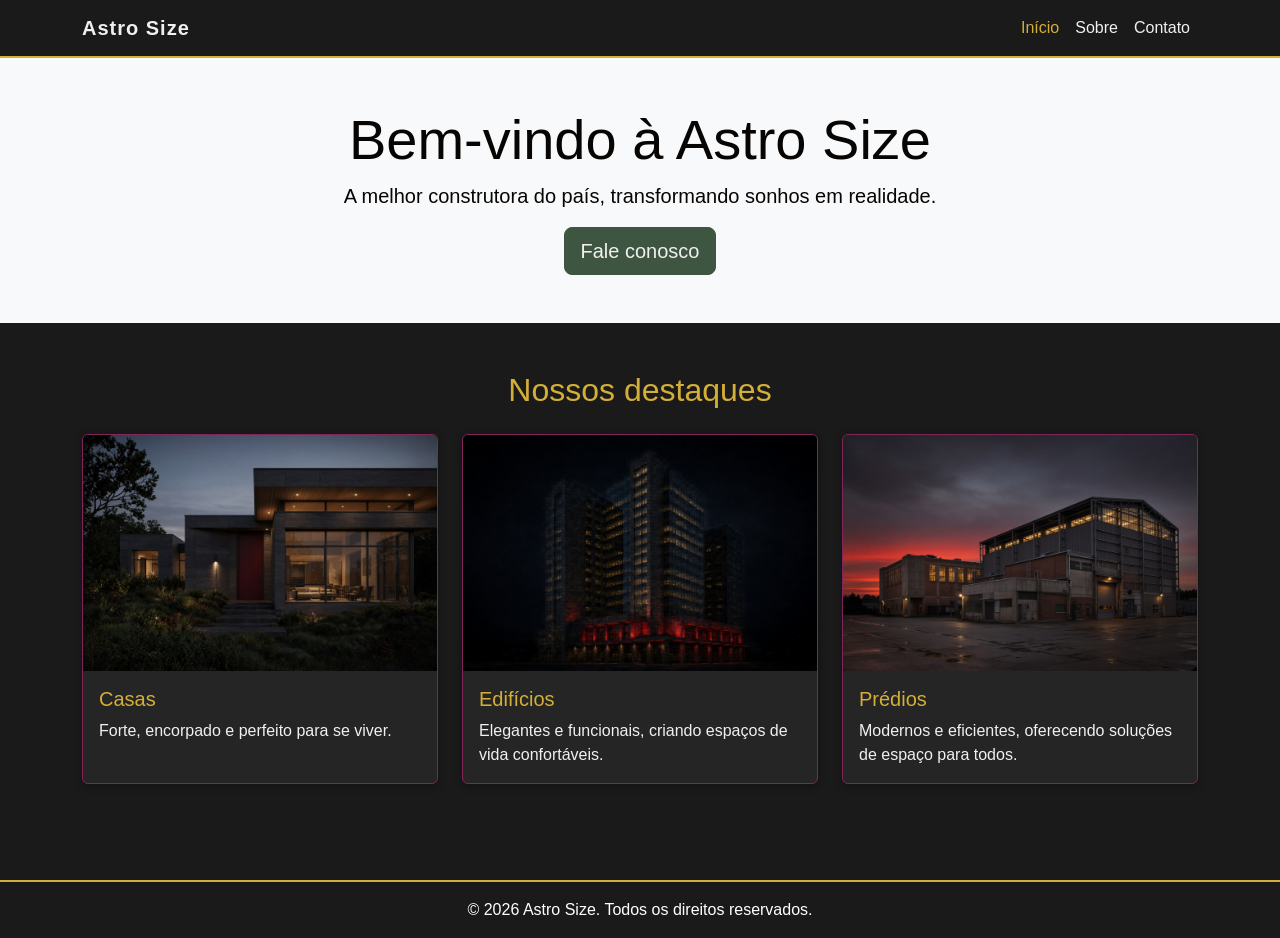
<file: index.html>
<!DOCTYPE html>
<html lang="pt-BR">
<head>
    <meta charset="UTF-8">
    <meta name="viewport" content="width=device-width, initial-scale=1.0">
    <title>Astro Size</title>
    <!-- Bootstrap (o framework) -->
    <link href="https://cdn.jsdelivr.net/npm/bootstrap@5.3.0/dist/css/bootstrap.min.css" rel="stylesheet">
    <!-- Seu CSS (sempre DEPOIS do Bootstrap) -->
    <link href="css/style.css" rel="stylesheet">
</head>
<body>
    <!-- Aqui vai o conteúdo do site -->
     <nav class="navbar navbar-expand-lg bg-dark" data-bs-theme="dark">
    <div class="container">
        <a class="navbar-brand" href="index.html">Astro Size</a>
        <!-- Botão que aparece no celular (o "hambúrguer") -->
        <button class="navbar-toggler" type="button" data-bs-toggle="collapse" data-bs-target="#menu" aria-controls="menu" aria-expanded="false" aria-label="Abrir menu">
            <span class="navbar-toggler-icon"></span>
        </button>
        <div class="collapse navbar-collapse" id="menu">
            <ul class="navbar-nav ms-auto">
                <li class="nav-item">
                    <a class="nav-link active" href="index.html">Início</a>
                </li>
                <li class="nav-item">
                    <a class="nav-link" href="sobre.html">Sobre</a>
                </li>
                <li class="nav-item">
                    <a class="nav-link" href="contato.html">Contato</a>
                </li>
            </ul>
        </div>
    </div>
</nav>

<!-- header bizarro aí -->
<header class="bg-light py-5 text-center">
    <div class="container">
        <h1 class="display-4">Bem-vindo à Astro Size</h1>
        <p class="lead">A melhor construtora do país, transformando sonhos em realidade.</p>
        <a href="contato.html" class="btn btn-warning btn-lg">Fale conosco</a>
    </div>
</header>

<main class="container my-5">
    <h2 class="text-center mb-4">Nossos destaques</h2>
    <div class="row g-4">
        <div class="col-md-4">
            <div class="card h-100">
                <img src="img/casas.jpg" class="card-img-top" alt="Xícara de café">
                <div class="card-body">
                    <h5 class="card-title">Casas</h5>
                    <p class="card-text">Forte, encorpado e perfeito para se viver.</p>
                </div>
            </div>
        </div>
        <div class="col-md-4">
            <div class="card h-100">
                <img src="img/predios.jpg" class="card-img-top" alt="Xícara de café">
                <div class="card-body">
                    <h5 class="card-title">Edifícios</h5>
                    <p class="card-text">Elegantes e funcionais, criando espaços de vida confortáveis.</p>
                </div>
            </div>
        </div>
        <div class="col-md-4">
            <div class="card h-100">
            <img src="img/fabricas.jpg" class="card-img-top" alt="Xícara de café">
                <div class="card-body">
                    <h5 class="card-title">Prédios</h5>
                    <p class="card-text">Modernos e eficientes, oferecendo soluções de espaço para todos.</p>
                </div>
            </div>
        </div>
    </div>
</main>

<footer class="bg-dark text-white text-center py-3 mt-5">
    <p class="mb-0">© 2026 Astro Size. Todos os direitos reservados.</p>
</footer>


    <!-- Bootstrap JS (faz o menu abrir no celular) -->
    <script src="https://cdn.jsdelivr.net/npm/bootstrap@5.3.0/dist/js/bootstrap.bundle.min.js"></script>
</body>
</html>
</file>
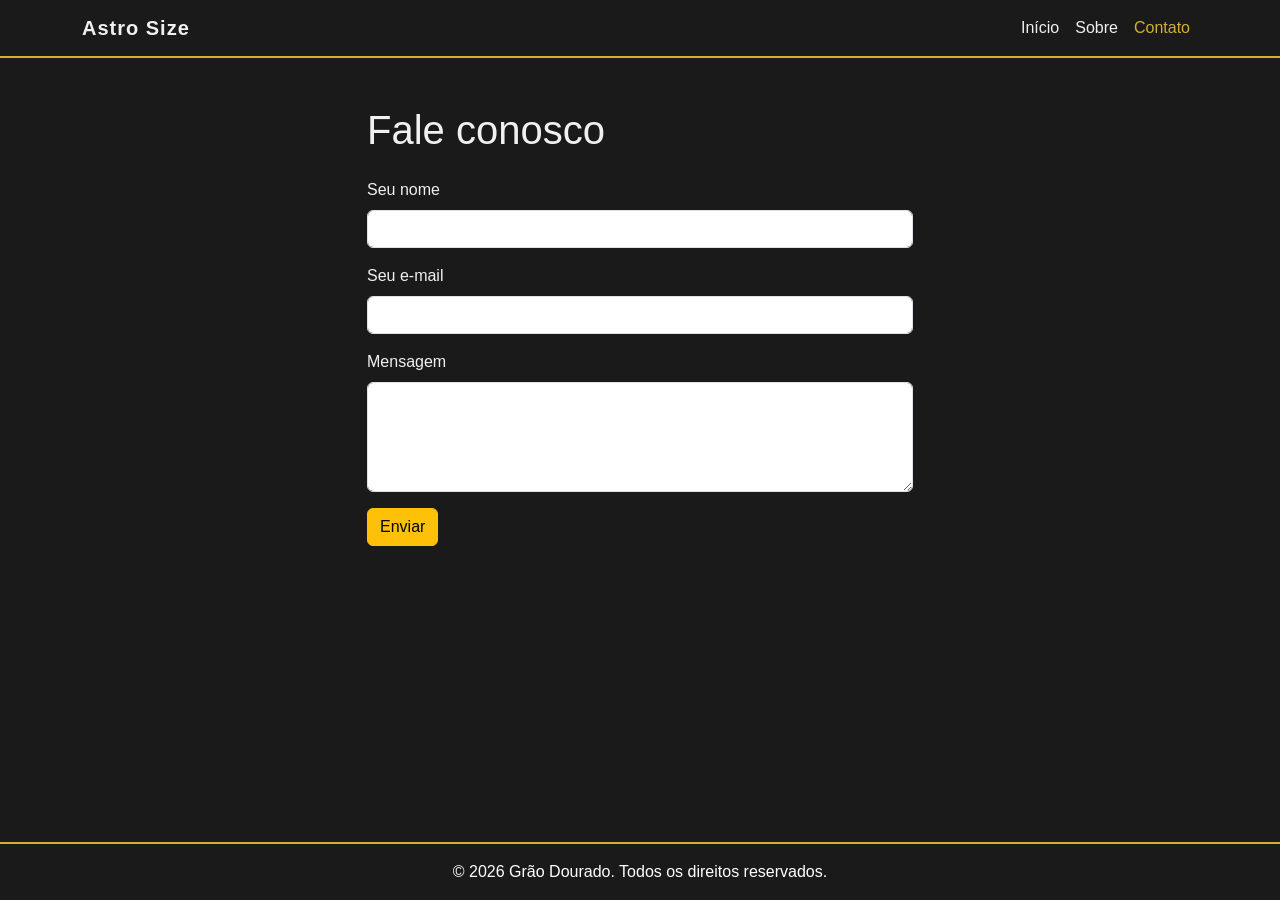
<file: contato.html>
<!DOCTYPE html>
<html lang="pt-BR">
<head>
    <meta charset="UTF-8">
    <meta name="viewport" content="width=device-width, initial-scale=1.0">
    <title>Contato - Astro Size</title>
    <!-- Bootstrap (o framework) -->
    <link href="https://cdn.jsdelivr.net/npm/bootstrap@5.3.0/dist/css/bootstrap.min.css" rel="stylesheet">
    <!-- Seu CSS (sempre DEPOIS do Bootstrap) -->
    <link href="css/style.css" rel="stylesheet">
</head>
<body>
    <!-- Aqui vai o conteúdo do site -->
     <nav class="navbar navbar-expand-lg bg-dark" data-bs-theme="dark">
    <div class="container">
        <a class="navbar-brand" href="index.html">Astro Size</a>
        <!-- Botão que aparece no celular (o "hambúrguer") -->
        <button class="navbar-toggler" type="button" data-bs-toggle="collapse" data-bs-target="#menu" aria-controls="menu" aria-expanded="false" aria-label="Abrir menu">
            <span class="navbar-toggler-icon"></span>
        </button>
        <div class="collapse navbar-collapse" id="menu">
            <ul class="navbar-nav ms-auto">
                <li class="nav-item">
                    <a class="nav-link" href="index.html">Início</a>
                </li>
                <li class="nav-item">
                    <a class="nav-link" href="sobre.html">Sobre</a>
                </li>
                <li class="nav-item">
                    <a class="nav-link active" href="contato.html">Contato</a>
                </li>
            </ul>
        </div>
    </div>
</nav>

<main class="container my-5">
    <div class="row justify-content-center">
        <div class="col-md-6">
            <h1 class="mb-4">Fale conosco</h1>
            <form>
                <div class="mb-3">
                    <label for="nome" class="form-label">Seu nome</label>
                    <input type="text" class="form-control" id="nome">
                </div>
                <div class="mb-3">
                    <label for="email" class="form-label">Seu e-mail</label>
                    <input type="email" class="form-control" id="email">
                </div>
                <div class="mb-3">
                    <label for="mensagem" class="form-label">Mensagem</label>
                    <textarea class="form-control" id="mensagem" rows="4"></textarea>
                </div>

                <button type="submit" class="btn btn-warning">Enviar</button>
            </form>
        </div>
    </div>
</main>


<footer class="bg-dark text-white text-center py-3 mt-5">
    <p class="mb-0">© 2026 Grão Dourado. Todos os direitos reservados.</p>
</footer>


    <!-- Bootstrap JS (faz o menu abrir no celular) -->
    <script src="https://cdn.jsdelivr.net/npm/bootstrap@5.3.0/dist/js/bootstrap.bundle.min.js"></script>
</body>
</html>
</file>
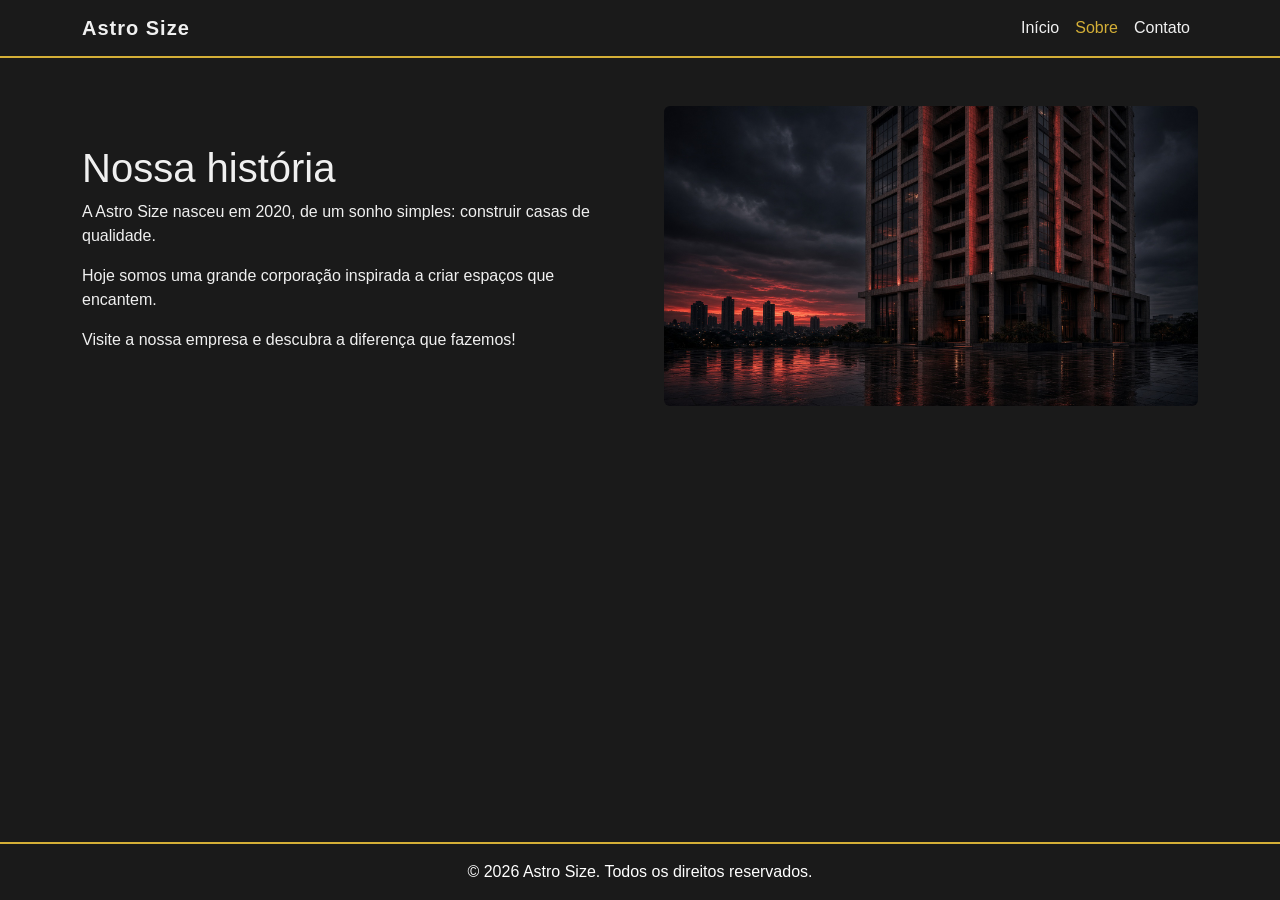
<file: sobre.html>
<!DOCTYPE html>
<html lang="pt-BR">
<head>
    <meta charset="UTF-8">
    <meta name="viewport" content="width=device-width, initial-scale=1.0">
    <title>Sobre - Astro Size</title>
    <!-- Bootstrap (o framework) -->
    <link href="https://cdn.jsdelivr.net/npm/bootstrap@5.3.0/dist/css/bootstrap.min.css" rel="stylesheet">
    <!-- Seu CSS (sempre DEPOIS do Bootstrap) -->
    <link href="css/style.css" rel="stylesheet">
</head>
<body>
    <!-- Aqui vai o conteúdo do site -->
     <nav class="navbar navbar-expand-lg bg-dark" data-bs-theme="dark">
    <div class="container">
        <a class="navbar-brand" href="index.html">Astro Size</a>
        <!-- Botão que aparece no celular (o "hambúrguer") -->
        <button class="navbar-toggler" type="button" data-bs-toggle="collapse" data-bs-target="#menu" aria-controls="menu" aria-expanded="false" aria-label="Abrir menu">
            <span class="navbar-toggler-icon"></span>
        </button>
        <div class="collapse navbar-collapse" id="menu">
            <ul class="navbar-nav ms-auto">
                <li class="nav-item">
                    <a class="nav-link" href="index.html">Início</a>
                </li>
                <li class="nav-item">
                    <a class="nav-link active" href="sobre.html">Sobre</a>
                </li>
                <li class="nav-item">
                    <a class="nav-link" href="contato.html">Contato</a>
                </li>
            </ul>
        </div>
    </div>
</nav>

<main class="container my-5">
    <div class="row align-items-center g-5">
        <div class="col-md-6">
            <h1>Nossa história</h1>
            <p>A Astro Size nasceu em 2020, de um sonho simples: construir casas de qualidade.</p>
            <p>Hoje somos uma grande corporação inspirada a criar espaços que encantem.</p>
            <p>Visite a nossa empresa e descubra a diferença que fazemos!</p>
        </div>
        <div class="col-md-6">
            <img src="img/sede.jpg" class="img-fluid rounded" alt="Nossa loja">
        </div>
    </div>
</main>




<footer class="bg-dark text-white text-center py-3 mt-5">
    <p class="mb-0">© 2026 Astro Size. Todos os direitos reservados.</p>
</footer>


    <!-- Bootstrap JS (faz o menu abrir no celular) -->
    <script src="https://cdn.jsdelivr.net/npm/bootstrap@5.3.0/dist/js/bootstrap.bundle.min.js"></script>
</body>
</html>
</file>
<file: css/style.css>
body {
    min-height: 100vh;
    display: flex;
    flex-direction: column;
    font-family: Arial, sans-serif;
    background-color: #1A1A1A;
    color: #F0F0F0;
}

main {
    flex: 1;
}

.navbar-brand {
    font-weight: bold;
    letter-spacing: 1px;
}

.navbar.bg-dark {
    background-color: #1A1A1A !important;
    border-bottom: 2px solid #D4AF37;
}

.navbar .navbar-brand,
.navbar .nav-link {
    color: #F0F0F0;
}

.navbar .nav-link:hover,
.navbar .nav-link.active {
    color: #D4AF37;
}

header {
    background-color: #822659;
    color: #070504;
}

header .btn-warning {
    --bs-btn-bg: #3E5641;
    --bs-btn-border-color: #3E5641;
    --bs-btn-color: #F0F0F0;
    --bs-btn-hover-bg: #324635;
    --bs-btn-hover-border-color: #324635;
    --bs-btn-hover-color: #F0F0F0;
}

main h2 {
    color: #D4AF37;
}

.card {
    background-color: #252525;
    border: 1px solid #822659;
    box-shadow: 0 2px 8px rgba(0, 0, 0, 0.3);
}

.card-title {
    color: #D4AF37;
}

.card-text {
    color: #F0F0F0;
}

footer.bg-dark {
    background-color: #1A1A1A !important;
    border-top: 2px solid #D4AF37;
}

footer {
    color: #F0F0F0 !important;

}
</file>
